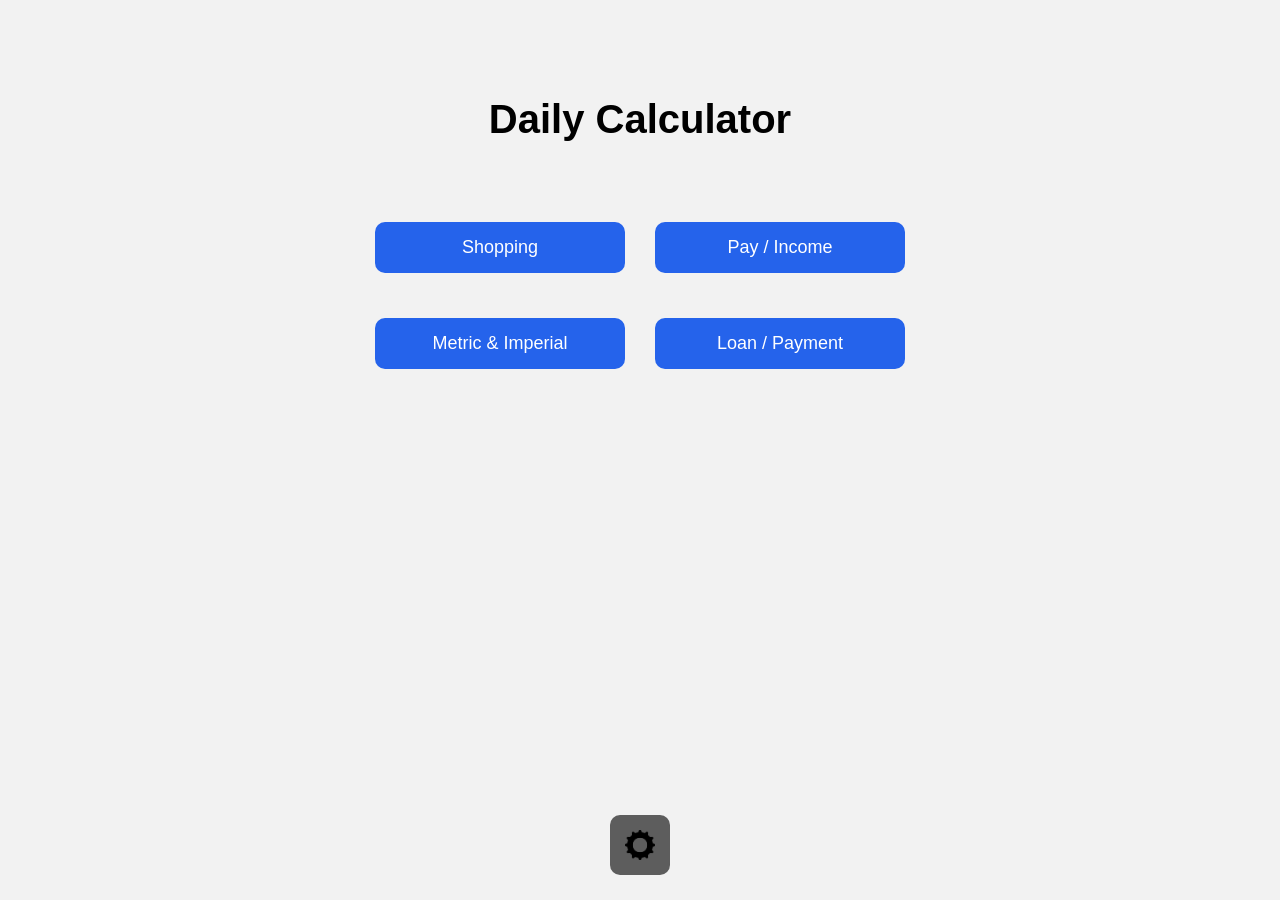
<file: index.html>
<!DOCTYPE html>
<html lang="en">

<head>
    <meta charset="UTF-8">
    <meta name="viewport" content="width=device-width, 
    initial-scale=1.0">
    <title>Daily Calculator</title>
    <link rel="stylesheet" href="style.css">
</head>


<body data-title-key="dailyCalculator">
    <main>
        <h1 data-translate="dailyCalculator">
            Daily Calculator</h1>

        <div class="button-container">

            <a href="pages/shopping.html"
                data-translate="shopping">
                    Shopping</a>

            <a href="pages/income.html"
                data-translate="income">
                    Pay / Income</a>

            <a href="pages/conversions.html"
                data-translate="conversions">
                    Metric & Imperial</a>

            <a href="pages/loan.html"
                data-translate="loan">
                    Loan / Payment</a>

            <a href="pages/settings.html"
                class="settings-button">
                    <img src="images/settings.png" 
                    alt="Settings"></a> 
        </div>
    </main>


    <script src="js/settings.js"></script>

</body>
</html>
</file>
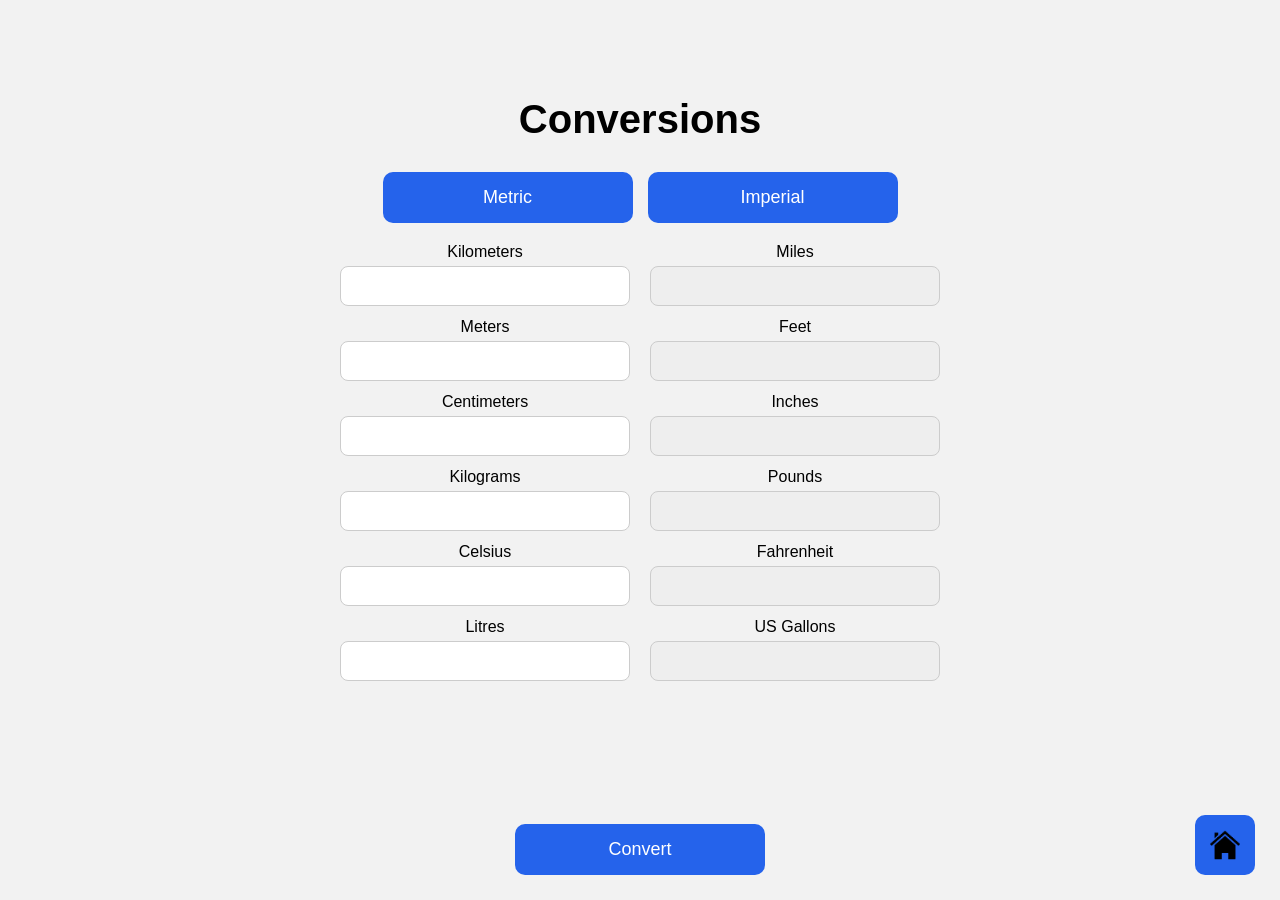
<file: pages/conversions.html>
<!DOCTYPE html>
<html lang="en">

<head>
    <meta charset="UTF-8">
    <meta name="viewport" content="width=device-width, 
    initial-scale=1.0">
    <title>Conversions</title>
    <link rel="stylesheet" href="../style.css">
</head>


<body data-title-key="conversionsTitle">
    <main>
        <h1 data-translate="conversionsTitle">Conversions</h1>

        <div class="conversion-option">
            <button type="button" id="metric-button"
            data-translate="metric">Metric</button>

            <button type="button" id="imperial-button"
            data-translate="imperial">Imperial</button>
        </div>


        <div class="conversion-table">

            <div class="conversion-row">
                <div>
                    <label for="km" data-translate="kilometers">
                        Kilometers</label>
                    <input type="number" id="km" step="0.1">
                </div>

                <div>
                    <label for="miles" data-translate="miles">
                        Miles</label>
                    <input type="text" id="miles" readonly>
                </div>
            </div>


            <div class="conversion-row">
                <div>
                    <label for="meters" data-translate="meters">
                        Meters</label>
                    <input type="number" id="meters" step="0.1">
                </div>

                <div>
                    <label for="ft" data-translate="feet">
                        Feet</label>
                    <input type="text" id="ft" readonly>
                </div>
            </div>


            <div class="conversion-row">
                <div>
                    <label for="cm" data-translate="centimeters">
                        Centimeters</label>
                    <input type="number" id="cm" step="0.1">
                </div>

                <div>
                    <label for="in" data-translate="inches">
                        Inches</label>
                    <input type="text" id="in" readonly>
                </div>
            </div>


            <div class="conversion-row">
                <div>
                    <label for="kg" data-translate="kilograms">
                        Kilograms</label>
                    <input type="number" id="kg" step="0.1">
                </div>

                <div>
                    <label for="pounds" data-translate="pounds">
                        Pounds</label>
                    <input type="text" id="pounds" readonly>
                </div>
            </div>


            <div class="conversion-row">
                <div>
                    <label for="celsius" data-translate="celsius">
                        Celsius</label>
                    <input type="number" id="celsius" step="0.1">
                </div>

                <div>
                    <label for="f" data-translate="fahrenheit">
                        Fahrenheit</label>
                    <input type="text" id="f" readonly>
                </div>
            </div>

            
            <div class="conversion-row">
                <div>
                    <label for="litres" data-translate="litres">
                        Litres</label>
                    <input type="number" id="litres" step="0.1">
                </div>

                <div>
                    <label for="gallons" data-translate="gallons">
                        US Gallons</label>
                    <input type="text" id="gallons" readonly>
                </div>
            </div>


        </div>
        <button type="button" class="convert-button" 
        id="convert-button" data-translate="convert">
        Convert</button>
    </main>
    

    <a href="../index.html" class="home-button">
        <img src="../images/home.png" alt="Home"></a>

    <script src="../js/settings.js"></script>
    <script src="../js/conversions.js"></script>

</body>
</html>
</file>
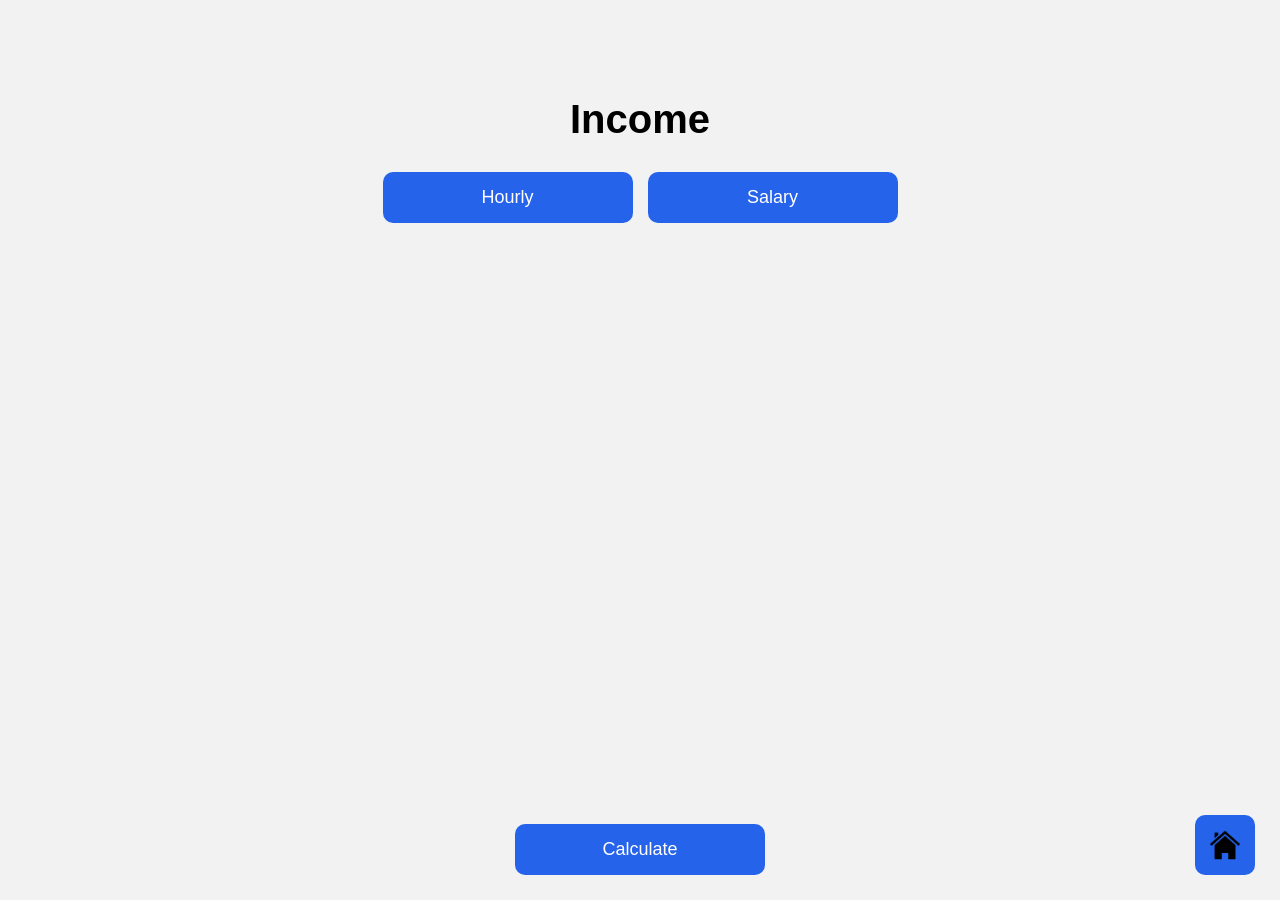
<file: pages/income.html>
<!DOCTYPE html>
<html lang="en">

<head>
    <meta charset="UTF-8">
    <meta name="viewport" content="width=device-width, 
    initial-scale=1.0">
    <title>Income</title>
    <link rel="stylesheet" href="../style.css">
</head>


<body data-title-key="incomeTitle">
    <main>
        <h1 data-translate="incomeTitle">Income</h1>

        <div class="income-option">
            <button type="button" id="hourly-button"
            data-translate="hourly">Hourly</button>

            <button type="button" id="salary-button"
            data-translate="salary">Salary</button>
        </div>


        <div class="hourly-form" id="hourly-form">
            <label for="hourly-wage" data-translate="hourlyWage">
                Hourly Wage</label>

            <input type="number" id="hourly-wage" min="1" 
            max="1000000" step="0.01">

            <label for="hours-worked" data-translate="hoursWorked">
                Hours Worked Per Week</label>

            <input type="number" id="hours-worked" min="1" 
            max="168" step="0.25">
        </div>


        <div class="salary-form" id="salary-form">
            <label for="salary" data-translate="salary">
                Salary</label>

            <input type="number" id="salary" min="1" 
            max="1000000000" step="0.01">
        </div>

        
        <div class="income-result" id="income-result"></div>

        <button type="button" class="calculate-button" 
        id="calculate-button" data-translate="calculate">
            Calculate</button>
    </main>
    

    <a href="../index.html" class="home-button">
        <img src="../images/home.png" alt="Home"></a>

    <script src="../js/settings.js"></script>
    <script src="../js/income.js"></script>

</body>
</html>
</file>
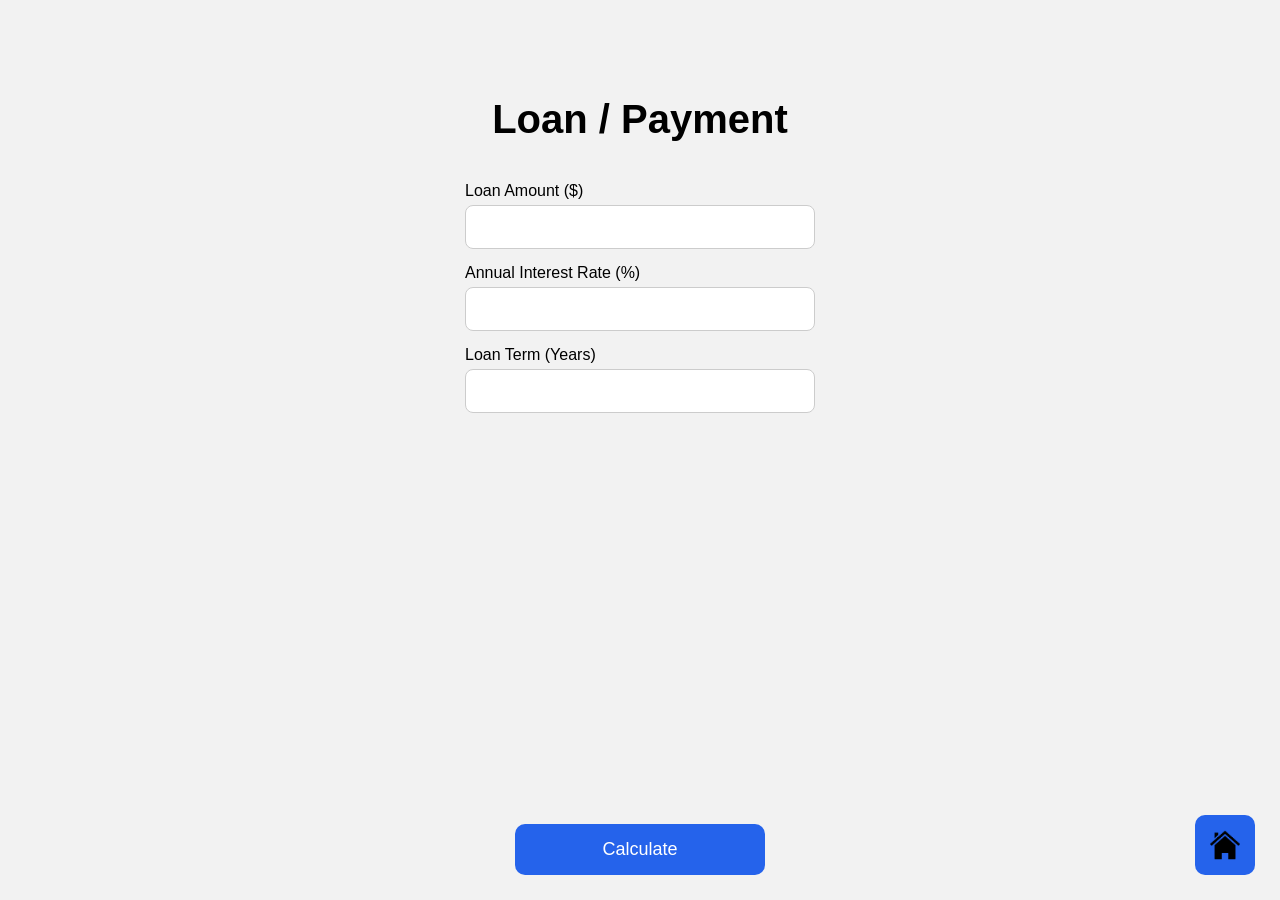
<file: pages/loan.html>
<!DOCTYPE html>
<html lang="en">

<head>
    <meta charset="UTF-8">
    <meta name="viewport" content="width=device-width, 
    initial-scale=1.0">
    <title>Loan</title>
    <link rel="stylesheet" href="../style.css">
</head>


<body data-title-key="loanTitle">
    <main>
        <h1 data-translate="loanTitle">
            Loan / Payment</h1>

        <div class="loan-form">
            <label for="loan-amount"
            data-translate="loanAmount">
            Loan Amount ($)</label>

            <input type="number" id="loan-amount" min="1" 
            max="1000000000" step="0.01">

            <label for="interest-rate"
            data-translate="interestRate">
            Annual Interest Rate (%)</label>

            <input type="number" id="interest-rate" min="0"
            max="100" step="0.01">

            <label for="loan-term"
            data-translate="loanTerm">
            Loan Term (Years)</label>

            <input type="number" id="loan-term" min="1" 
            max="100" step="1">
        </div>


        <div class="loan-result" id="loan-result"></div>
        
        <button type="button" class="calculate-button" 
        id="calculate-button" data-translate="calculate">
        Calculate</button>
    </main>
    

    <a href="../index.html" class="home-button">
        <img src="../images/home.png" alt="Home"></a>

    <script src="../js/settings.js"></script>    
    <script src="../js/loan.js"></script>

</body>
</html>
</file>
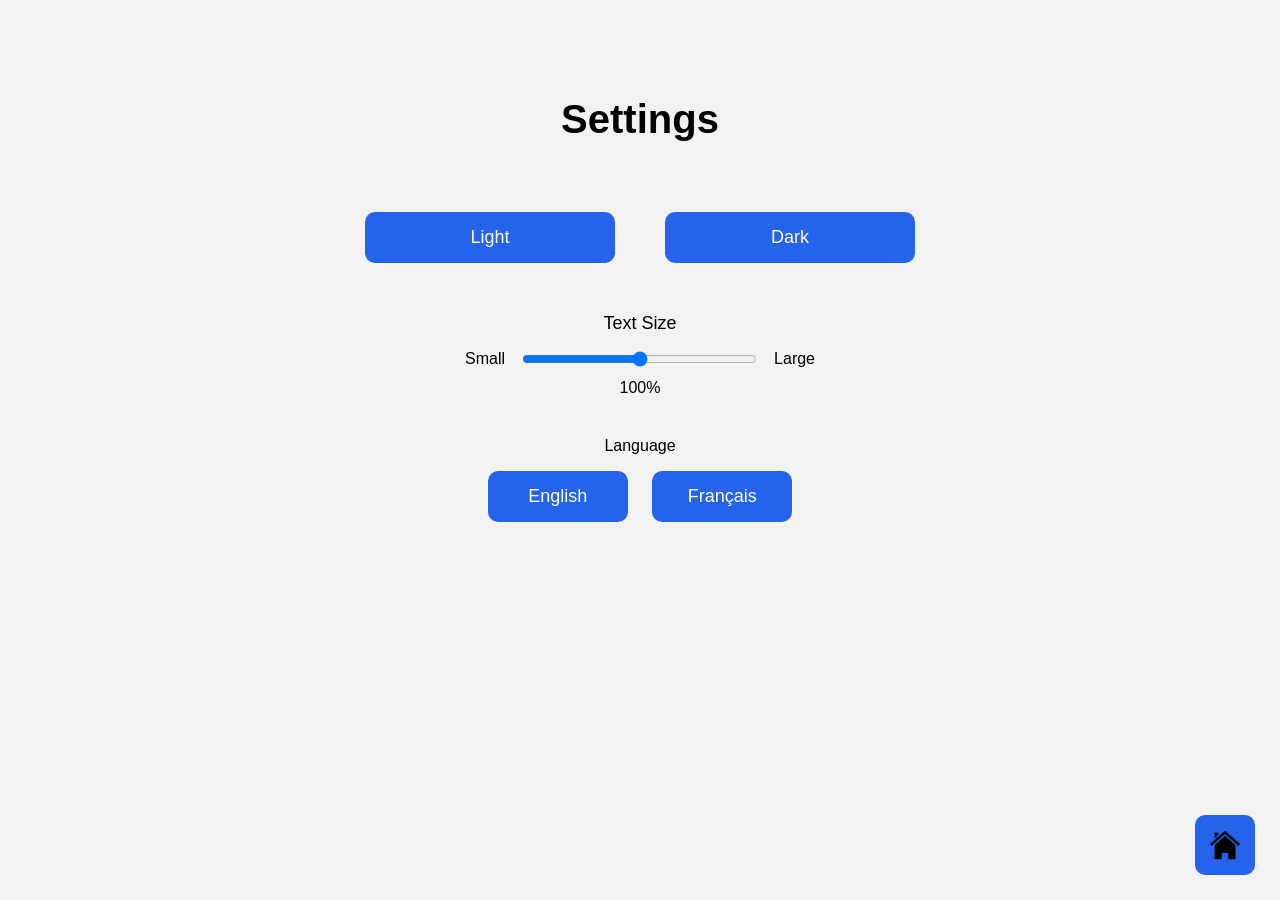
<file: pages/settings.html>
<!DOCTYPE html>
<html lang="en">

<head>
    <meta charset="UTF-8">
    <meta name="viewport" content="width=device-width, 
    initial-scale=1.0">
    <title>Settings</title>
    <link rel="stylesheet" href="../style.css">
</head>


<body data-title-key="settings">
    <main>
        <h1 data-translate="settings">Settings</h1>
        
        <div class="theme-buttons">
            <button type="button" id="light-button"
            data-translate="light">Light</button>

            <button type="button" id="dark-button"
            data-translate="dark">Dark</button>
        </div>


        <div class="text-setting">
            <label for="text-size" data-translate="textSize">
                Text Size</label>
            

            <div class="text-slider">
                <span data-translate="small">Small</span>
                <input type="range" id="text-size" min="90" 
                max="110" step="5" value="100">
                <span data-translate="large">Large</span>
            </div>

            
            <p id="text-value">100%</p>
        </div>


        <div class="language-setting">
            <p data-translate="language">Language</p>

            <button type="button" id="en-button">English</button>
            <button type="button" id="fr-button">Français</button>
        </div>
    </main>
    

    <a href="../index.html" class="home-button">
        <img src="../images/home.png" alt="Home"></a>

    <script src="../js/settings.js"></script>

</body>
</html>
</file>
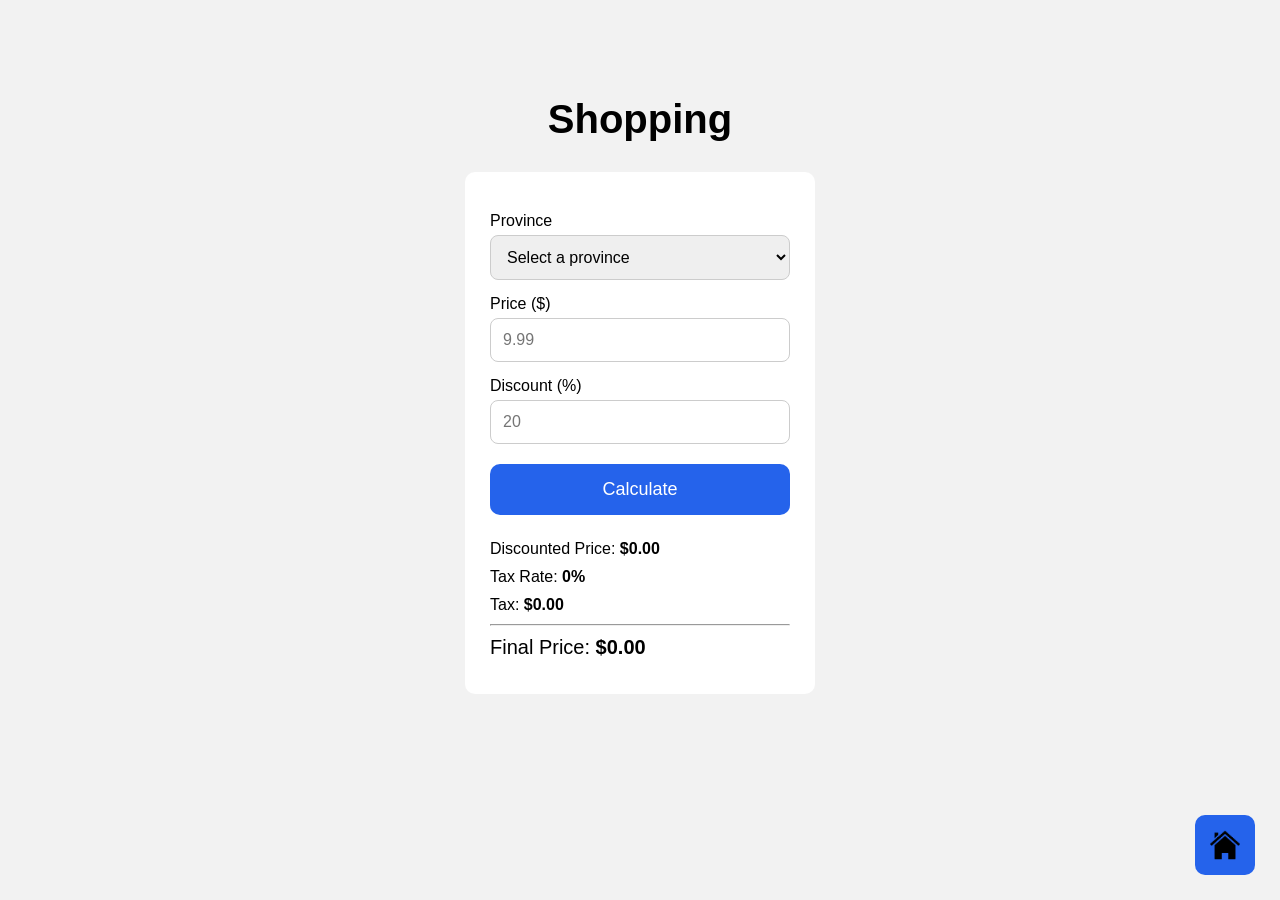
<file: pages/shopping.html>
<!DOCTYPE html>
<html lang="en">

<head>
    <meta charset="UTF-8">
    <meta name="viewport" content="width=device-width, 
    initial-scale=1.0">
    <title>Shopping</title>
    <link rel="stylesheet" href="../style.css">
</head>


<body data-title-key="shopping">
    <main>
        <h1 data-translate="shopping">Shopping</h1>

        <div class="calculator">
            <label for="province" data-translate="province">
                Province</label>

            <select id="province">
                <option value="" data-translate="selectProvince">
                    Select a province</option>

                <option value="BC" data-translate="britishColumbia">
                    British Columbia</option>

                <option value="AB" data-translate="alberta">
                    Alberta</option>

                <option value="SK" data-translate="saskatchewan">
                    Saskatchewan</option>

                <option value="MB" data-translate="manitoba">
                    Manitoba</option>

                <option value="ON" data-translate="ontario">
                    Ontario</option>

                <option value="QC" data-translate="quebec">
                    Quebec</option>

                <option value="NB" data-translate="newBrunswick">
                    New Brunswick</option>

                <option value="NL" data-translate="newfoundland">
                    Newfoundland and Labrador</option>

                <option value="NS" data-translate="novaScotia">
                    Nova Scotia</option>

                <option value="PE" data-translate="princeEdwardIsland">
                    Prince Edward Island</option>
            </select>


            <label for="price" data-translate="price">
                Price ($)</label>

            <input type="number" id="price" min="0" max="1000000000" 
            step="0.01" placeholder="9.99">


            <label for="discount" data-translate="discount">
                Discount (%)</label>

            <input type="number" id="discount" min="0" max="100" 
            step="0.01" placeholder="20">
        

            <button type="button" id="calculate-button"
            data-translate="calculate">Calculate</button>
            <p id="error-message"></p>


            <div class="results">
                <p>
                    <span data-translate="discountedPrice">
                    Discounted Price:</span>
                    <strong id="discounted-price">$0.00</strong>
                </p>

                <p>
                    <span data-translate="taxRate">
                    Tax Rate:</span>
                    <strong id="tax-rate">0%</strong>
                </p>
                
                <p>
                    <span data-translate="tax">
                    Tax:</span>
                    <strong id="tax-amount">$0.00</strong>
                </p>

                <hr>
                
                <p class="final-price">
                    <span data-translate="finalPrice">
                    Final Price:</span>
                    <strong id="final-price">$0.00</strong>
                </p>
            </div>
        </div>
    </main>
    

    <a href="../index.html" class="home-button">
        <img src="../images/home.png" alt="Home"></a>

    <script src="../js/settings.js"></script>    
    <script src="../js/shopping.js"></script>

</body>
</html>
</file>
<file: style.css>
:root {
    --text-scale: 1;
}

body {
    margin: 0;
    font-family: Arial, sans-serif;
    font-size: calc(16px * var(--text-scale));
    background-color: #f2f2f2;
}

main {
    text-align: center;
    padding-top: 70px;
}

h1 {
    font-size: calc(40px * var(--text-scale));
    margin-bottom: 30px;
}


/* Home page */
.button-container {
    display: grid;
    grid-template-columns: repeat(2, 250px);
    justify-content: center;
    gap: 45px 30px;
    margin-top: 80px;
}

button, .button-container a {
    width: 250px;
    padding: 15px;
    font-size: calc(18px * var(--text-scale));
    border: none;
    border-radius: 10px;
    background-color: #2563eb;
    color: white;
    cursor: pointer;
    text-decoration: none;
    text-align: center;
    box-sizing: border-box;
}

button:hover, .button-container a:hover {
    background-color: #1d4ed8;
}

.button-container .settings-button {
    position: fixed;
    bottom: 25px;
    left: 50%;
    transform: translateX(-50%);
    width: 60px;
    height: 60px;
    padding: 15px;
    background-color: #5d5d5d;
}

.button-container .settings-button:hover {
    background-color: #515151;
}

.home-button {
    position: fixed;
    bottom: 25px;
    right: 25px;
    width: 60px;
    height: 60px;
    padding: 15px;
    background-color: #2563eb;
    text-decoration: none;
    text-align: center;
    border-radius: 10px;
    box-sizing: border-box;
}

.home-button:hover {
    background-color: #1d4ed8;
}

.home-button img, .settings-button img {
    width: 100%;
    height: 100%;
    object-fit: contain;
}


/* Shopping page */
.calculator {
    width: 350px;
    margin: 0 auto;
    padding: 25px;
    background-color: white;
    border-radius: 10px;
    box-sizing: border-box;
}

.calculator label {
    display: block;
    text-align: left;
    margin-top: 15px;
    margin-bottom: 5px;
}

.calculator input, .calculator select {
    width: 100%;
    padding: 12px;
    font-size: calc(16px * var(--text-scale));
    border: 1px solid #cccccc;
    border-radius: 8px;
    box-sizing: border-box;
}

.calculator #calculate-button {
    width: 100%;
    margin-top: 20px;
}

.results {
    margin-top: 25px;
    text-align: left;
}

.results p {
    margin: 10px 0;
}

.final-price {
    font-size: calc(20px * var(--text-scale));
}

#error-message {
    color: #b91c1c;
    margin-top: 15px;
}


/* Conversions page */
.conversion-option {
    display: flex;
    justify-content: center;
    gap: 15px;
    margin-bottom: 20px;
}

.conversion-table {
    width: 600px;
    margin: 0 auto;
}

.conversion-row {
    display: grid;
    grid-template-columns: 1fr 1fr;
    gap: 20px;
    margin-bottom: 12px;
}

.conversion-row label {
    display: block;
    margin-bottom: 5px;
}

.conversion-row input {
    width: 100%;
    padding: 10px;
    font-size: calc(16px * var(--text-scale));
    border: 1px solid #cccccc;
    border-radius: 8px;
    box-sizing: border-box;
}

.conversion-row input[readonly] {
    background-color: #eeeeee;
}

.convert-button {
    position: fixed;
    bottom: 25px;
    left: 50%;
    margin-left: -125px;
}


/* Income page */
.income-option {
    display: flex;
    justify-content: center;
    gap: 15px;
}

.income-option button.active {
    background-color: #1d4ed8;
}

.hourly-form, .salary-form {
    width: 350px;
    margin: 60px auto 0;
}

.hourly-form label, .salary-form label {
    display: block;
    text-align: left;
    margin-top: 15px;
    margin-bottom: 5px;
}

.hourly-form input, .salary-form input {
    width: 100%;
    padding: 12px;
    font-size: calc(16px * var(--text-scale));
    border: 1px solid #cccccc;
    border-radius: 8px;
    box-sizing: border-box;
}

.income-result {
    margin-top: 30px;
    font-size: calc(20px * var(--text-scale));
    font-weight: bold;
}

.calculate-button {
    position: fixed;
    bottom: 25px;
    left: 50%;
    margin-left: -125px;
}


/* Loan page */
.loan-form {
    width: 350px;
    margin: 40px auto 0;
}

.loan-form label {
    display: block;
    text-align: left;
    margin-top: 15px;
    margin-bottom: 5px;
}

.loan-form input {
    width: 100%;
    padding: 12px;
    font-size: calc(16px * var(--text-scale));
    border: 1px solid #cccccc;
    border-radius: 8px;
    box-sizing: border-box;
}

.loan-result {
    margin-top: 30px;
    font-size: calc(18px * var(--text-scale));
}


/* Settings page */
.theme-buttons {
    display: flex;
    justify-content: center;
    gap: 50px;
    margin-top: 70px;
}

body.dark-mode {
    background-color: #1d1d1d;
    color: white;
}

body.dark-mode .calculator {
    background-color: #2b2b2b;
}

body.dark-mode input, body.dark-mode select {
    background-color: #5a5a5a;
    color: white;
    border-color: #666666;
}

body.dark-mode .conversion-row input[readonly] {
    background-color: #4a4a4a;
}

.text-setting {
    width: 350px;
    margin: 50px auto 0;
}

.text-setting label {
    display: block;
    margin-bottom: 15px;
    font-size: calc(18px * var(--text-scale));
}

.text-slider {
    display: flex;
    align-items: center;
    gap: 15px;
}

.text-slider input {
    flex: 1;
}

#text-value {
    margin-top: 10px;
}


/* Language settings */
.language-setting {
    margin-top: 40px;
}

.language-setting button {
    width: 140px;
    margin: 0 10px;
}


/* Mobile styling */
@media (max-width: 650px) {
    main {
        padding: 40px 20px 100px;
    }

    .button-container {
        grid-template-columns: 250px;
        gap: 20px;
        margin-top: 40px;
    }

    .conversion-table {
        width: 100%;
    }

    .calculator, .hourly-form, .salary-form,
    .loan-form, .text-setting {
        width: 100%;
        max-width: 350px;
    }

    .conversion-option, .income-option, 
    .theme-buttons {
        gap: 10px;
    }

    .conversion-option button, 
    .income-option button, 
    .theme-buttons button {
        width: 160px;
    }

    .convert-button, .calculate-button {
        width: 120px;
        left: 50%;
        margin-left: 0;
        transform: translateX(-50%);
    }

    .calculator #calculate-button {
        display: block;
        width: 120px;
        margin-left: auto;
        margin-right: auto;
    }
}
</file>
